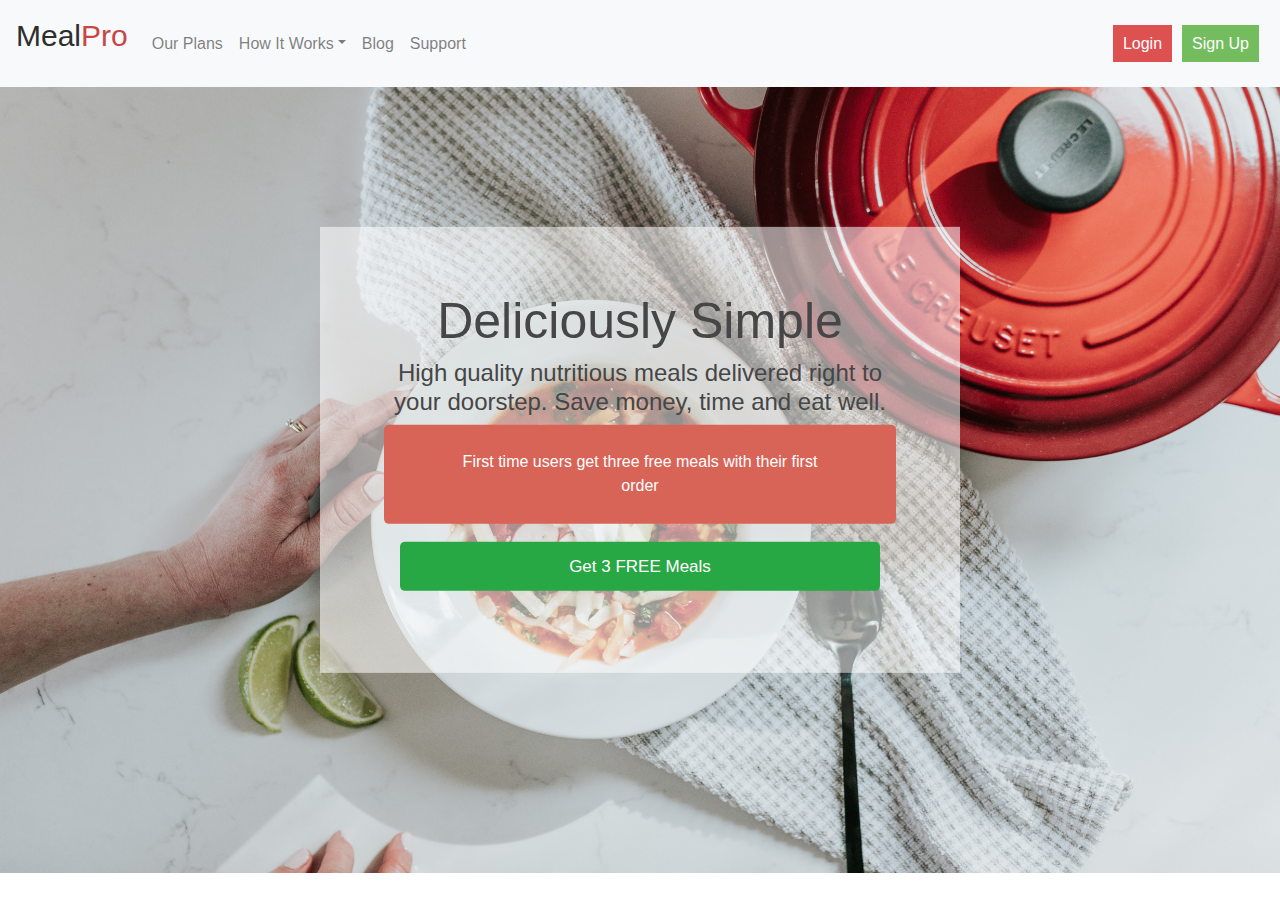
<file: WEBSITE PROGRESS1 2/index.html>
<!DOCTYPE html>
<html lang="en">

<head>
  <!--Links to other pages-->
  <title>Landing Page</title>
  <meta charset="UTF-8" />
  <link rel="stylesheet" href="styles.css" type="text/css" />
  <link rel="interaction" href="script.js" type="text/js" />
  <meta name="viewport" content="width=device-width, initial-scale=1" />
  <link rel="stylesheet" href="https://stackpath.bootstrapcdn.com/bootstrap/4.3.1/css/bootstrap.min.css"
    integrity="sha384-ggOyR0iXCbMQv3Xipma34MD+dH/1fQ784/j6cY/iJTQUOhcWr7x9JvoRxT2MZw1T" crossorigin="anonymous" />
</head>

<body class="landingPage">
  <!--Navigation Bar-->
  <nav class="navbar fixed-top navbar-expand-lg navbar-light bg-light">
    <a class="navbar-brand" href="index.html">
      <!--Styling Logo-->
      <p style="font-size:30px; color:#2e2e2e; font-weight:normal; font-style:normal;">
        Meal<span style="color: #c94646">Pro</span>
      </p>
    </a>
    <!--Makes navigation bar collapse for mobile version-->
    <button class="navbar-toggler" type="button" data-toggle="collapse" data-target="#navbarNavDropdown"
      aria-controls="navbarNavDropdown" aria-expanded="false" aria-label="Toggle navigation">
      <span class="navbar-toggler-icon"></span>
    </button>
    <div class="collapse navbar-collapse" id="navbarNavDropdown">
      <!--Navigation bar contents-->
      <ul class="navbar-nav">
        <li class="nav-item">
          <a class="nav-link" href="#">Our Plans</a>
        </li>
        <li class="nav-item dropdown">
          <a class="nav-link dropdown-toggle" href="#">How It Works</a>
        </li>

        <li class="nav-item">
          <a class="nav-link" href="#">Blog</a>
        </li>
        <li class="nav-item">
          <a class="nav-link" href="#">Support</a>
        </li>
      </ul>
      <!--Sign Up and Login Buttons in Navigation-->
      <ul class="navbar-nav ml-md-auto">
        <li class="nav-item">
          <a class="nav-link-rd" href="#">Login<span class="sr-only"></a>
        </li>
        <li class="nav-item">
          <a class="nav-link-gr" href="2. signup.html">Sign Up<span class="sr-only">(current)</span></a>
        </li>
      </ul>
    </div>
  </nav>

  <!--Main Content-->
  <div class="overlay-text">
    <div class="Signup">
      <!--Heading-->
      <h1 style="font-size:50px">Deliciously Simple</h1>
      <!--Paragraph Text-->
      <h4>
        High quality nutritious meals delivered right to your doorstep. Save
        money, time and eat well.
      </h4>
      <div class="h5landing">
        First time users get three free meals with their first order
      </div>
      <!--Button-->
      <a class="nav-link" href="2. signup.html"><button type="button" class="btn2 btn-success">
          Get 3 FREE Meals
        </button></a>
    </div>
  </div>
  <!--Background Image-->
  <div class="row">
    <img src="Images/Cover_image.jpg" alt="Cover" style="width:100%" id="landingimage" />
  </div>
  <div class="footer">
    <h2></h2>
  </div>

</body>

</html>
</file>
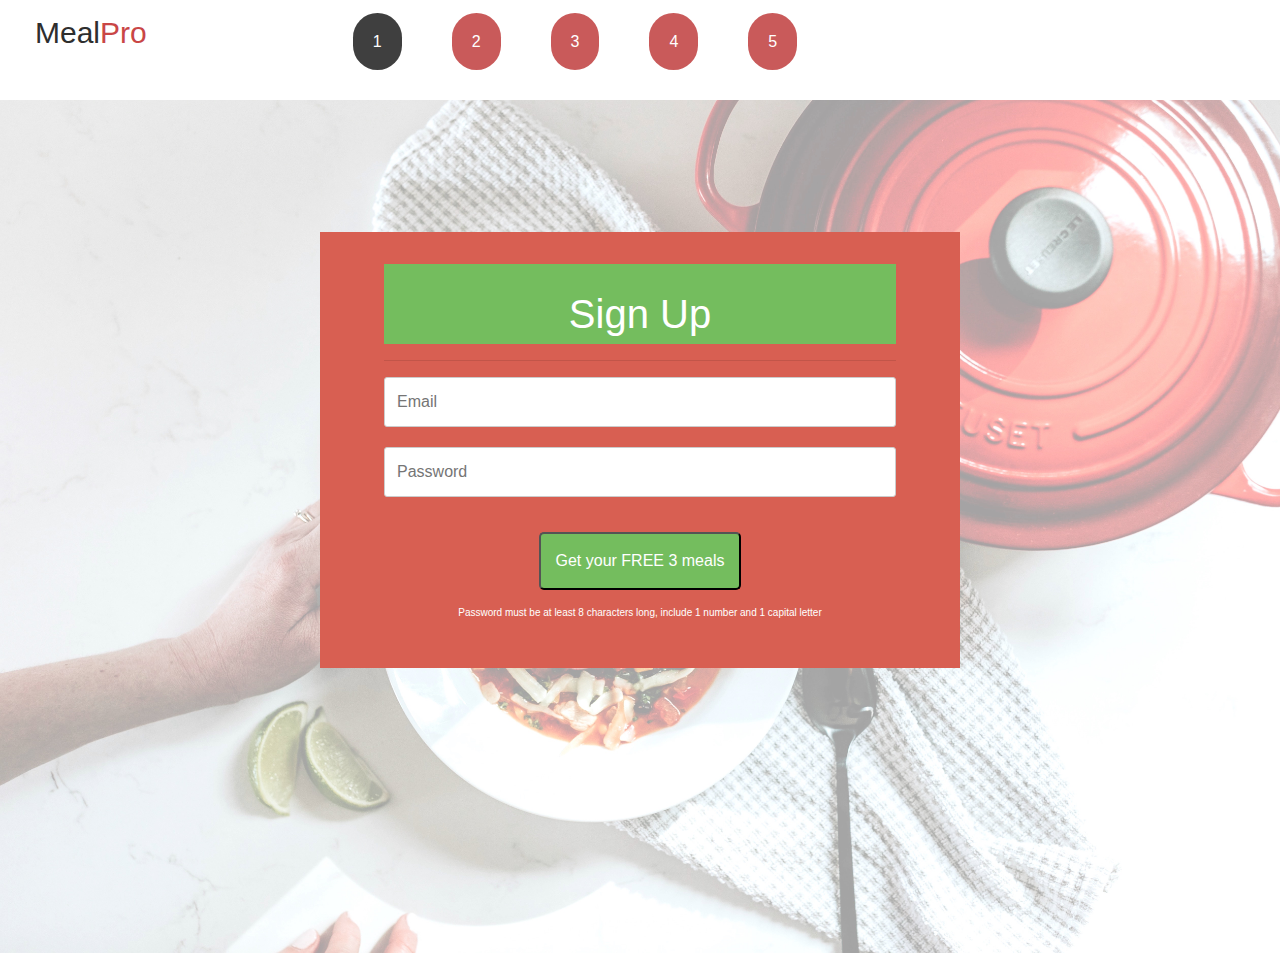
<file: WEBSITE PROGRESS1 2/2. signup.html>
<!DOCTYPE html>
<html lang="en">

<head>
  <title>Sign Up</title>
  <meta charset="UTF-8" />
  <meta name="viewport" content="width=device-width, initial-scale=1" />
  <link rel="stylesheet" href="styles.css" type="text/css" />
  <link rel="interaction" href="script.js" type="text/js" />
  <link rel="stylesheet" href="https://stackpath.bootstrapcdn.com/bootstrap/4.3.1/css/bootstrap.min.css"
    integrity="sha384-ggOyR0iXCbMQv3Xipma34MD+dH/1fQ784/j6cY/iJTQUOhcWr7x9JvoRxT2MZw1T" crossorigin="anonymous" />
  <style>
    body {
      font-family: Arial, Helvetica, sans-serif;
    }
  </style>
</head>

<body>
  <!--Styles top bar of page-->
  <div class="row">
    <div class="col-20">
      <!-----Styles the Logo----->
      <p style="font-size:30px; color:#2e2e2e; font-weight:normal; font-style:normal;">
        Meal<span style="color: #c94646">Pro</span>
      </p>
      <!--Progress bar for mobile-->
      <div class="meter">
        <span style="width:20%"></span>
      </div>
    </div>
    <div class="col-80">
      <!-----Progress Bar for desktop----->
      <nav>
        <ul class="pagination">
          <li id="1" class="page-item-bar">
            <!--Colours in progress-->
            <a class="page-link-bar" style="background-color: #3f3f3f">1</a>
          </li>
          <li id="2" class="page-item-bar ">
            <a class="page-link-bar">2</a>
          </li>
          <li id="3" class="page-item-bar">
            <a class="page-link-bar">3</a>
          </li>
          <li id="4" class="page-item-bar">
            <a class="page-link-bar">4</a>
          </li>
          <li id="5" class="page-item-bar">
            <a class="page-link-bar">5</a>
          </li>
        </ul>
      </nav>
    </div>
  </div>

  <!--BACKGROUND IMAGE-->
  <div>
    <img src="Images/Cover_image copy.jpg" img alt="Cover" id="backgroundimg" style="width:100%" />
  </div>

  <!--SIGN UP FORM-->
  <div class="overlay-textsignup">
    <div class="redcontainer">
      <div class="greencontainer">
        <h1>Sign Up</h1>
      </div>
      <hr />
      <!--Validates email and password content-->
      <form name="mySignupForm" action="/3. mealplan.html" onsubmit="validateSignupForm()"" method=" POST">
        <input type="text" placeholder="Email" name="email">
        <input type="text" placeholder="Password" name="password">
        <input type="submit" value="Get your FREE 3 meals" class="nextbutton">
      </form>
      <p style="font-size: 10px"> Password must be at least 8 characters long, include 1 number and 1 capital letter
      </p>

    </div>
  </div>
  </div>

  <script type="text/javascript" src="script.js"></script>
</body>

</html>
</file>
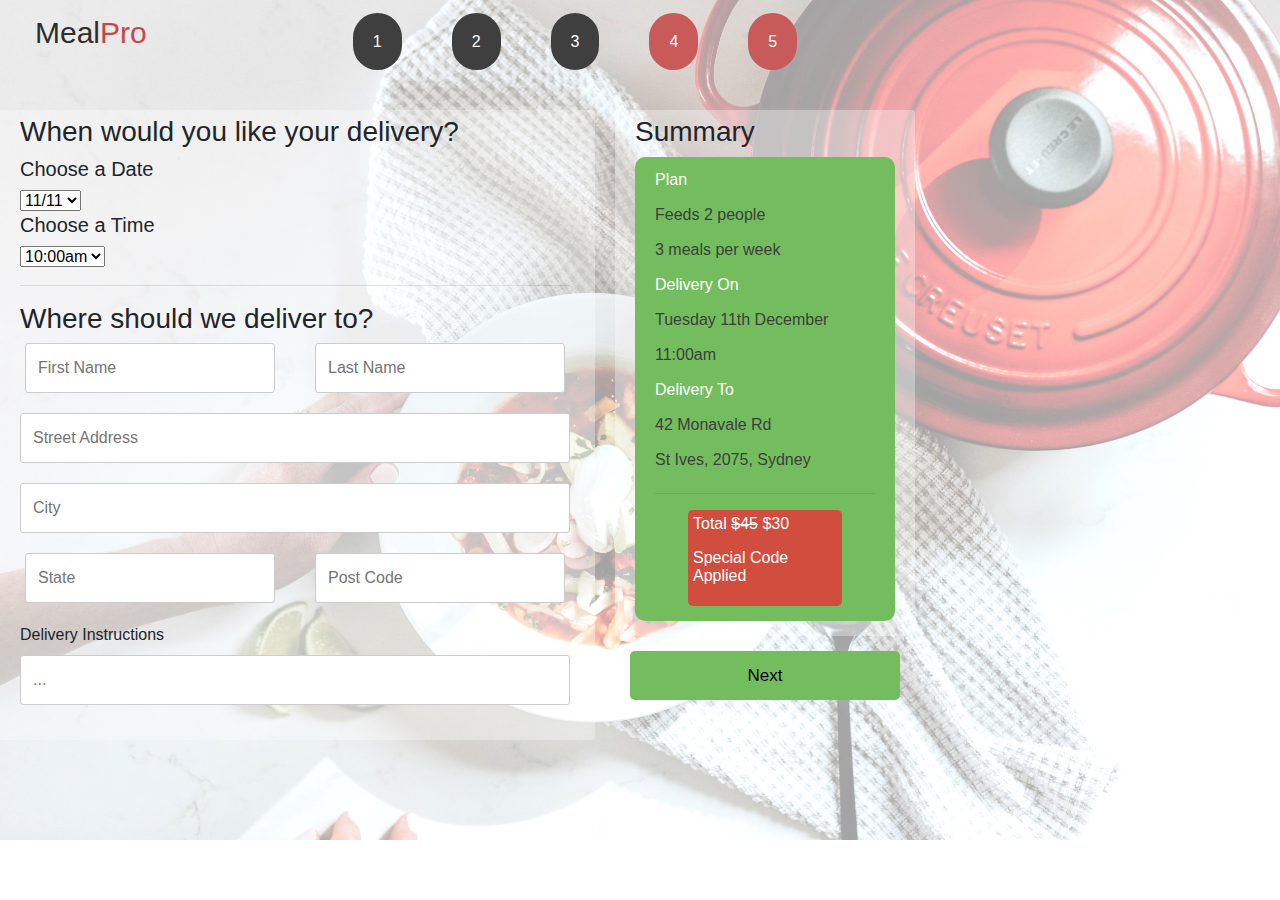
<file: WEBSITE PROGRESS1 2/4. delivery.html>
<!DOCTYPE html>
<html lang="en">

<head>
    <title>Delivery</title>
    <meta charset="UTF-8">
    <meta name="viewport" content="width=device-width, initial-scale=1">
    <link rel="stylesheet" href="styles.css" type="text/css" />
    <link rel="interaction" href="script.js" type="text/js" />
    <link rel="stylesheet" href="https://stackpath.bootstrapcdn.com/bootstrap/4.3.1/css/bootstrap.min.css"
        integrity="sha384-ggOyR0iXCbMQv3Xipma34MD+dH/1fQ784/j6cY/iJTQUOhcWr7x9JvoRxT2MZw1T" crossorigin="anonymous" />
    <style>
        body {
            background-image: url("Images/Cover_image copy.jpg");
            background-color: #cccccc;
            background-size: cover;
            width: 100%;
        }
    </style>
</head>

<body>
    <!------------------------Styles top bar of page--------------------------->
    <div class="row">
        <div class="col-20">
            <!-----Styles the Logo----->
            <p style="font-size:30px; color:#2e2e2e; font-weight:normal; font-style:normal;">
                Meal<span style="color: #c94646">Pro</span>
            </p>
            <!--Progress bar for mobile-->
            <div class="meter">
                <span style="width:60%"></span>
            </div>
        </div>
        <div class="col-80">
            <!-----Progress Bar----->
            <nav>
                <ul class="pagination">
                    <li class="page-item-bar">
                        <!-----Colours in progress----->
                        <a class="page-link-bar" style="background-color: #3f3f3f">1</a>
                    </li>
                    <li class="page-item-bar">
                        <a class="page-link-bar" style="background-color: #3f3f3f">2</a>
                    </li>
                    <li class="page-item-bar">
                        <a class="page-link-bar" style="background-color: #3f3f3f">3</a>
                    </li>
                    <li class="page-item-bar">
                        <a class="page-link-bar">4</a>
                    </li>
                    <li class="page-item-bar">
                        <a class="page-link-bar">5</a>
                    </li>
                </ul>
            </nav>
        </div>
    </div>

    <div id="delivery_mobile" class="row">
        <!-----Main Form Content (Left)----->
        <div id="delivery_mob_content" class="col-75">
            <div class="container1">
                <div class="row">
                    <div class="col-50">
                        <h3>When would you like your delivery?</h3>
                        <form>
                            <h5>Choose a Date</h5>
                            <form action="/action_page.php">
                                <select date="date">
                                    <option value="11/11">11/11</option>
                                    <option value="12/11">12/11</option>
                                    <option value="13/11">13/11</option>
                                    <option value="14/11">14/11</option>
                                </select>
                            </form>
                            <h5>Choose a Time</h5>
                            <select time="time">
                                <option value="10:00am">10:00am</option>
                                <option value="11:00am">11:00am</option>
                                <option value="12:00">12:00am</option>
                                <option value="01:00pm">01:00pm</option>
                            </select>
                        </form>
                    </div>
                </div>
                <div class="row">
                    <!-----Form - Personal Details----->
                    <div class="col-50">
                        <hr>
                        <h3>Where should we deliver to?</h3>
                        <div class="row">
                            <!-----Split into columns for formatting purposes----->
                            <div class="col-50">
                                <input type="text" id="fname" name="fname" placeholder="First Name">
                                </form>
                            </div>
                            <div class="col-50">
                                <input type="text" id="lname" name="lname" placeholder="Last Name">
                            </div>
                        </div>
                        <input type="text" id="adr" name="address" placeholder="Street Address">
                        <input type="text" id="city" name="city" placeholder="City">
                        <div class="row">
                            <div class="col-50">
                                <input type="text" id="state" name="state" placeholder="State">
                            </div>
                            <div class="col-50">
                                <input type="text" id="post" name="post" placeholder="Post Code">
                            </div>
                        </div>
                        <div>
                            <!-----Delivery Instructions----->
                            <label for="Instructions"></i> Delivery
                                Instructions</label>
                            <input type="text" id="message" name="message" placeholder="...">
                        </div>
                    </div>
                </div>
            </div>
        </div>
        <!-----Delivery Form Summary (Right)----->
        <div id="delivery_mob_summary" class="col-25">
            <div class="container1">
                <h3>Summary</h3>
                <div class="summary">
                    <!-----List Items----->
                    <ul>
                        <li>Plan</li>
                        <ul>
                            <li>Feeds 2 people</li>
                            <li>3 meals per week</li>
                        </ul>
                        <li>Delivery On</li>
                        <ul>
                            <li>Tuesday 11th December</li>
                            <li>11:00am</li>
                        </ul>
                        <li>Delivery To</li>
                        <ul>
                            <li>42 Monavale Rd</li>
                            <li>St Ives, 2075, Sydney</li>
                        </ul>
                    </ul>
                    <!-----Horizontal Line----->
                    <hr>
                    <!-----Separately styles price box----->
                    <div class="pricebox">
                        <p>Total <s>$45</s> $30 </p>
                        <p>Special Code Applied</p>
                    </div>

                </div>
            </div>
            <!-----Next Button---->
            <div><a href="5. checkout.html">
                    <button type="button" value="submit" class="btnnext">
                        Next
                    </button>
                </a></div>
        </div>
    </div>
    <script type="text/javascript" src="script.js"></script>

</body>

</html>
</file>
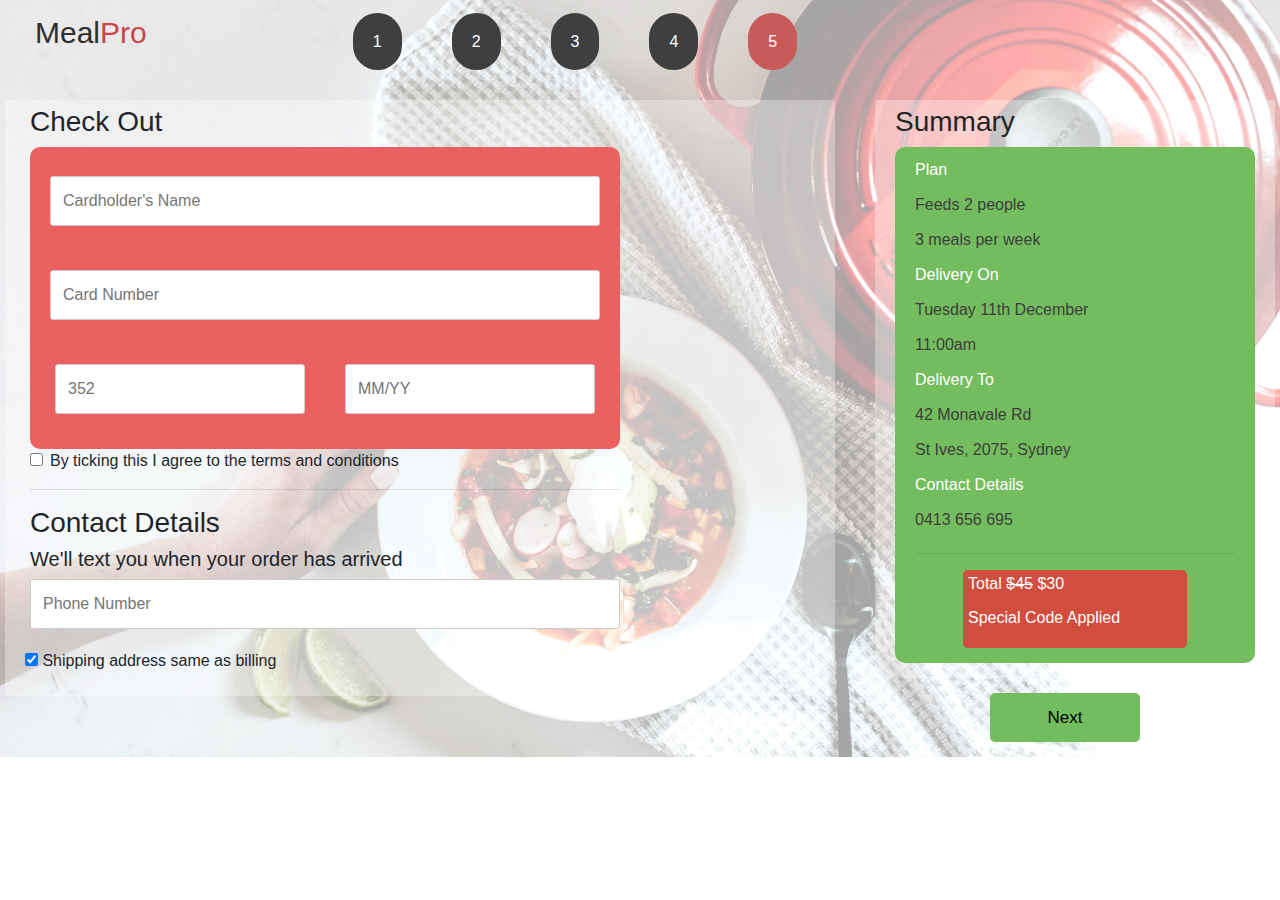
<file: WEBSITE PROGRESS1 2/5. checkout.html>
<!DOCTYPE html>
<html lang="en">

<head>
  <title>Check Out</title>
  <meta charset="UTF-8" />
  <meta name="viewport" content="width=device-width, initial-scale=1" />
  <link rel="stylesheet" href="styles.css" type="text/css" />
  <link rel="interaction" href="script.js" type="text/js" />
  <link rel="stylesheet" href="https://stackpath.bootstrapcdn.com/bootstrap/4.3.1/css/bootstrap.min.css"
    integrity="sha384-ggOyR0iXCbMQv3Xipma34MD+dH/1fQ784/j6cY/iJTQUOhcWr7x9JvoRxT2MZw1T" crossorigin="anonymous" />
  <style>
    body {
      background-image: url("Images/Cover_image copy.jpg");
      background-color: #cccccc;
      background-size: cover;
      width: 100%;
    }
  </style>
</head>

<body>
  <!------------------------Styles top bar of page--------------------------->
  <div class="row">
    <div class="col-20">
      <!-----Styles the Logo----->
      <p style="font-size:30px; color:#2e2e2e; font-weight:normal; font-style:normal;">
        Meal<span style="color: #c94646">Pro</span>
      </p>
      <!--Progress bar for mobile-->
      <div class="meter">
        <span style="width:75%"></span>
      </div>
    </div>
    <div class="col-80">
      <!-----Progress Bar----->
      <nav>
        <ul class="pagination">
          <li class="page-item-bar">
            <a class="page-link-bar" style="background-color: #3f3f3f">1</a>
          </li>
          <li class="page-item-bar">
            <a class="page-link-bar" style="background-color: #3f3f3f">2</a>
          </li>
          <li class="page-item-bar">
            <a class="page-link-bar" style="background-color: #3f3f3f">3</a>
          </li>
          <li class="page-item-bar">
            <a class="page-link-bar" style="background-color: #3f3f3f">4</a>
          </li>
          <li class="page-item-bar">
            <a class="page-link-bar">5</a>
          </li>
        </ul>
      </nav>
    </div>
  </div>

  </div>
  <!-----Main Body----->
  <div id="checkout_mobile" class="row">
    <!-----Main Content (Left)----->
    <div class="col-70">
      <div class="container1">
        <form action="/action_page.php">
          <div class="row">
            <div class="col-50">
              <!-----Check-Out Form----->
              <h3>Check Out</h3>
              <!-----Creates credit card box----->
              <div class="container-red">
                <label for="cname"></label>
                <input type="text" id="cname" name="cardname" placeholder="Cardholder's Name" />
                <label for="ccnum"></label>
                <input type="text" id="ccnum" name="cardnumber" placeholder="Card Number" />
                <div class="row">
                  <div class="col-50">
                    <label for="cvv"></label>
                    <input type="text" id="cvv" name="cvv" placeholder="352" />
                  </div>
                  <div class="col-50">
                    <label for="expmonth"></label>
                    <input type="text" id="expiry" name="expiry" placeholder="MM/YY" />
                  </div>
                </div>
              </div>
              <!-----Tick Box----->
              <div class="form-check">
                <input class="form-check-input" type="checkbox" value="" id="defaultCheck1" />
                <label class="form-check-label" for="defaultCheck1">
                  By ticking this I agree to the terms and conditions
                </label>
              </div>
            </div>
          </div>
          <!-----Contact Details Form----->
          <div class="row">
            <div class="col-50">
              <hr />
              <h3>Contact Details</h3>
              <h5>We'll text you when your order has arrived</h5>
              <input type="text" id="number" name="number" placeholder="Phone Number" />
            </div>
          </div>
          <!-----Shipping Address Tick Box----->
          <label>
            <input type="checkbox" checked="checked" name="sameadr" />
            Shipping address same as billing
          </label>
        </form>
      </div>
    </div>
    <!-----Order Summary (Right)----->
    <div class="col-30">
      <div id="id" class="container1">
        <!-----Indented List----->
        <h3>Summary</h3>
        <div class="summary">
          <ul>
            <li>Plan</li>
            <ul>
              <li>Feeds 2 people</li>
              <li>3 meals per week</li>
            </ul>
            <li>Delivery On</li>
            <ul>
              <li>Tuesday 11th December</li>
              <li>11:00am</li>
            </ul>
            <li>Delivery To</li>
            <ul>
              <li>42 Monavale Rd</li>
              <li>St Ives, 2075, Sydney</li>
            </ul>
            <li>Contact Details</li>
            <ul>
              <li>0413 656 695</li>
            </ul>
          </ul>

          <hr />
          <!-----Separately styled pricebox----->
          <div class="pricebox">
            <p>Total <s>$45</s> $30</p>
            <p>Special Code Applied</p>
          </div>
        </div>
      </div>
      <!-----Separately styled button----->
      <div style="margin: 0% 0% 0% 25%">
        <a href="6. choosemeal.html">
          <button type="button" value="submit" class="btnnext" style="width: 50%">
            Next
          </button>
        </a>
      </div>
    </div>
  </div>
  <script type="text/javascript" src="script.js"></script>
</body>

</html>
</file>
<file: WEBSITE PROGRESS1 2/styles.css>
html,

/******************************************************************* GENERAL STYLES ***********************************************************************/

/***** General Font Style*******/
html {
  font-family: Arial, Helvetica, sans-serif;
  line-height: 1.6;
  color: rgb(39, 39, 39);
  background: #fff;
}

/***** Text used to write over background images*******/
.overlay-text {
  text-align: center;
  position: absolute;
  top: 50%;
  left: 50%;
  transform: translate(-50%, -50%);
  color: rgb(70, 70, 70);
}

/** Styles h4 **/
h4 {
  font-family: Arial, Helvetica, sans-serif;
  font-size: 1.5em;
  font-weight: lighter;
}

/** Styles landing/index page - gives red background**/
.h5landing {
  background-color: #d86457;
  color: white;
  padding: 5% 15%;
  border-radius: 5px;
  width: 100%;
  margin: auto;
}

/** Fineprint**/
.fineprint {
  font-size: 0.5em;
  color: white;
}

/************************ NAVIGATION BAR **********************/

/* Changes colour of BOX when hovered and makes NO underline */
.navbar a:hover {
  background-color: #ddd;
  text-decoration: none;
}

/***** Changes colour of text when NOT hovered over ******/
nav ul li:not(.active) a {
  color: rgb(255, 255, 255);
  transition: all 0.3s ease;
}

/************************ PROGRESS BAR**********************/

/*** "pagination" progress bar **/
.pagination {
  align-content: flex-start;
}

/*** Styles the content of individual elements **/
.page-item-bar {
  /*** Colours writing ***/
  color: #ffffff;
  padding: 15px 15px 15px 15px;
}

/*** Styles individual elements **/
.page-link-bar {
  background-color: rgb(201, 90, 90);
  /*** Makes a red circle ***/
  border-radius: 50px;
  padding: 20px;
  margin: 5px 10px 5px 10px;
  text-align: center;
}

/* MOBILE PROGRESS BAR */

/* Mobile Bar */
.meter {
  width: 80%;
  margin: auto;
  border-radius: 10px;
  height: 15px;
  background-color: #333;
}

/* Mobile Bar Progress */
.meter span {
  background-color: #df6254;
  display: block;
  border-radius: 10px;
  height: 15px;
}

/* Hides in desktop mode */
@media (min-width: 640px) {
  .meter {
    display: none;
  }
}

/* Hides progress dots image */
@media (max-width: 640px) {
  .col-80 {
    display: none;
  }
}

/* Correctly sizes top of mobile page */
@media (max-width: 640px) {
  .col-20 {
    width: 100%;
  }
}

/************** BUTTONS *************/

/***** Styles green next button *****/
.btn2 {
  background-color: rgb(116, 189, 94);
  padding: 12px;
  margin: 10px 0;
  border: none;
  width: 100%;
  border-radius: 5px;
  cursor: pointer;
  font-size: 17px;
}

/** Button changes in opacity when hovered over **/
.btn:hover {
  opacity: 70%;
}

/************************ LAYOUT ELEMENTS **********************/

/* Column container */
.row {
  display: flex;
  flex-wrap: wrap;
}

/* row 1 is used for the progress bar */
.row1 {
  display: flex;
  flex-wrap: wrap;
  background-color: white;
}

/* Effects checkout and delivery so it does not get too distorted when resizing page */
form {
  max-width: 600px;
}

form * {
  box-sizing: border-box;
}

/* Helps to format elements on page when resizing */
.flex-container {
  display: flex;
  justify-content: space-between;
  margin-top: 2em;
}

/* Styles column-20 accross different pages, contains logo and mobile progress bar*/
.col-20 {
  padding: 10px 50px;
  box-sizing: content-box;
}

/* Aligns progress bar in the middle of the top bar */
.col-80 {
  -ms-flex: 50%;
  flex: 50%;
  padding: 15px 0% 15px 10%;
  width: auto;
}

/* header & input column  */
.col-50 {
  -ms-flex: 50%;
  /* IE10 */
  flex: 50%;
  width: 100%;
}

/* content column */
.col-70 {
  -ms-flex: 40%;
  /* IE10 */
  flex: 50%;
  width: 100%;
}

/* Padding */
.col-30,
.col-50,
.col-70 {
  padding: 0 20px;
}

/***************************************** LANDING PAGE *******************************************/
/* Makes landing page text more size responsive */
.landingPage body {
  font-family: Arial, Helvetica, sans-serif;
  font-size: 8vw;
}

/* Text able to write over background image*/
.overlay-textsignup {
  text-align: center;
  position: absolute;
  top: 50%;
  left: 50%;
  transform: translate(-50%, -50%);
  color: rgb(37, 37, 37);
}

/***** Transparent Box *********/
.Signup {
  background: rgba(255, 255, 255, 0.555);
  padding: 10%;
  display: block;
}

/*** Takes away background image for mobile **/
@media (max-width: 640px) {
  #landingimage {
    display: none;
  }
}

/********** Green sign-up button **********/
.nav-link-gr {
  background-color: rgb(116, 189, 94);
  padding: 10px;
  width: 100px;
  margin: 5px 5px;
  text-align: center;
}

/********** Red Login Button************/

.nav-link-rd {
  background-color: rgb(221, 81, 81);
  padding: 10px;
  width: 100px;
  margin: 5px 5px;
  text-align: center;
}

/***************************************** SIGN UP PAGE *******************************************/

/* Creates green container for sign-up */
.greencontainer {
  background: rgb(116, 189, 94);
  height: 80px;
  text-align: center;
  padding: 5%;
}

/* Creates red container for sign-up box */
.redcontainer {
  padding: 2em 4em;
  background: #d85f52;
  color: white;
}

/* Creates green next button */
.nextbutton {
  background: rgb(116, 189, 94);
  color: rgb(255, 255, 255);
  padding: 15px;
  border-radius: 5px;
  text-decoration: none;
  margin: 15px;
}

/* Changes text colour when hovered over*/
.nextbutton:hover {
  text-decoration: none;
  color: #ccc;
}

/* Styles fineprint*/
.fineprint {
  font-size: 0.5em;
  color: white;
  margin: 5px;
}


/* aligns progress bar in the middle */
.col-80 {
  -ms-flex: 50%;
  flex: 50%;
  padding: 15px 0% 15px 10%;
  width: auto;
}

/* Hides background image */
@media (max-width: 640px) {
  #backgroundimg {
    display: none;
  }
}

/* Hides progress dots image */
@media (max-width: 640px) {
  .col-80 {
    display: none;
  }
}

/* Hides background image */
@media (max-width: 640px) {
  #backgroundimg {
    display: none;
  }
}

/* Resizes layout */
@media (max-width: 640px) {
  .overlay-textsignup {
    width: 100%;
    height: 60%;
    padding: 0px;
  }
}


/***************************************** CHOOSE MEALPLAN *******************************************/

/* Styles option plan cards */
.card1 {
  box-shadow: 0 4px 8px 0 rgba(0, 0, 0, 0.2);
  margin: auto;
  color: white;
  text-align: center;
  font-family: arial;
}

/* Styles option plan cards */
.card1 {
  margin: 0rem 1rem 1rem 1rem;
  padding: 5%;
  /*CARD BACKGROUND*/
  background: rgb(116, 189, 94);
  box-shadow: 2px 4px 25px rgba(0, 0, 0, 0.1);
  border-radius: 0px 0px 12px 12px;
  overflow: hidden;
  transition: all 0.3s linear;
}

/* Styles tag above cards with price option */
.redtag {
  margin: 0rem 1rem 0rem 1rem;
  border-radius: 12px 12px 0px 0px;
  text-align: center;
  overflow: hidden;
  padding: 1em;
  background: #d85f52;
  color: white;
}

/* Formats the spacing of the cards */
.col-50-3 {
  -ms-flex: 50%;
  flex: 50%;
}

/* Padding */
.col-50-3 {
  padding: 10px 50px;
}

/* Styles green button "choose this plan" */
.btn1 {
  background-color: rgb(116, 189, 94);
  padding: 5%;
  margin: 0;
  border: none;
  width: 100%;
  border-radius: 5px;
  cursor: pointer;
  font-size: 17px;
}

/* button changes in opacity when hovered over */
.btn1:hover {
  opacity: 80%;
}

/* Meal plan description and price styling */
.mealplan {
  text-align: left;
  color: #444;
  margin: 2%;
}

/* keeps cards and button inline and nicely formatted with each other */
.div1 {
  margin: 0rem 1rem 0rem 1rem;
  border-radius: 0px 0px 0px 0px;
  text-align: center;
  overflow: hidden;
  background: transparent;
  color: white;
}

/***************************************** DELIVERY *******************************************/

.formfillout {
  text-align: left;
}

/* styles summary column */
.summary {
  text-align: left;
  background: rgb(116, 189, 94);
  color: white;
  padding: 1px;
}

/* Overrides default list styling */
ul {
  list-style-type: none;
  margin: 0;
  padding: 0;
}

/* Styles text in summary column - indented text in different colour*/
ul>ul>li {
  width: 100%;
  color: rgb(61, 61, 61);
}

/* Red pricebox in summary */
.pricebox {
  padding: 5px;
  margin: auto;
  line-height: 18px;
  background: #d14d3e;
  color: white;
  border-radius: 5px;
  width: 70%;
}

/* Styles next button */
.btnnext {
  background-color: rgb(116, 189, 94);
  padding: 12px;
  margin: 5%;
  border: none;
  width: 90%;
  border-radius: 5px;
  cursor: pointer;
  font-size: 17px;
}

/* Makes mobile friendly */
/* Breaks columns */
@media (max-width: 500px) {
  #delivery_mobile {
    flex-direction: column;
  }

  /* Counteracts max-width set for desktop */
  #delivery_mob_summary {
    max-width: 100%;
  }

  #delivery_mob_content {
    max-width: 100%;
  }
}

/***************************************** CHECK OUT *******************************************/

/************* transparent *************/
.container1 {
  background-color: rgba(255, 255, 255, 0.336);
  padding: 5px 20px 15px 20px;
  border-radius: 3px;
  margin: auto;
}

/************* formats summary *************/
#id.container1 {
  width: 25em;
  margin: 0 auto;
}

/************* Credit Card Red Container *************/
.container-red {
  background-color: rgb(235, 97, 97);
  padding: 5px 20px 15px 20px;
  border: none;
  border-radius: 10px;
}

/************* Order Summary Green Container*************/
.summary {
  background-color: rgb(116, 189, 94);
  padding: 5px 20px 15px 20px;
  border: none;
  border-radius: 10px;
  color: #fff;
  line-height: 35px;
}

/************** FORM INPUT *************/

/***** Styling for text input options *****/
input[type="text"] {
  width: 100%;
  margin-bottom: 20px;
  padding: 12px;
  border: 1px solid #ccc;
  border-radius: 3px;
}

/***** Better spacing for sign up page *****/
input[type="text2"] {
  width: 100%;
  margin-bottom: 10px;
  padding: 12px;
  border: 1px solid #ccc;
  border-radius: 3px;
}

/***************************************** CONFIRMATION *******************************************/

.modal-title {
  text-align: center;
}

/***************************************** CHOOSE MEALS *******************************************/
/** Summary Box **/
.container-green {
  background-color: rgb(116, 189, 94);
  padding: 5px 20px 15px 20px;
  border: none;
  border-radius: 10px;
  color: #fff;
}

/** Heart changes in opacity when hovered over **/
button:hover {
  opacity: 0.7;
}

/* Summary and Content Columns - makes responsive and positions them correctly on page*/
.col-75 {
  -ms-flex: 25%;
  /* IE10 */
  flex: 25%;
  margin: 10px 10px 100px 10px;
  max-width: 600px;
}

/* Choose Meals Columns: Summary */
.col-25 {
  -ms-flex: 25%;
  /* IE10 */
  flex: 25%;
  max-width: 300px;
  margin: 10px 10px 100px 10px;
}

.content {
  display: flex;
  flex-wrap: wrap;
}

/** Labels the card **/
.product {
  text-align: center;
  padding: 1.5rem 2.5rem;
  background: rgb(116, 189, 94);
  margin: 0 0 2rem 0;
  font-size: 1.5rem;
}

/* Controls product text */
.flip-card2 h1 {
  margin: 0 0 2rem 0;
  font-size: 1.5rem;
  color: rgb(255, 255, 255);
}

/** Makes adaptable to mobile phone **/
@media only screen and (max-width: 768px) {
  #choose_meals_column {
    width: 100%;
    flex-direction: row-reverse;
    position: fixed;
    height: auto;
    bottom: -80px;
    background-color: white;
  }
}

/** Makes adaptable to mobile phone - basket sticks to bottom of the page **/
@media only screen and (max-width: 768px) {
  #choose_meals_summary {
    width: 100%;
    background-color: white;
  }
}

@media (max-width: 400px) {

  /* Counteracts max-width set for desktop */
  .col-25 {
    max-width: 100%;
  }
}

/*************FLIPPING CARD********************/

/* Formats flip card & gives 3D effect*/
.flip-card2 {
  box-shadow: 0 4px 8px 0 rgba(0, 0, 0, 0.2);
  width: 240px;
  height: 250px;
  margin: auto;
  text-align: center;
  font-family: arial;
  border: 1px solid #ffffff;
  perspective: 1000px;
}

/* Controls layout of card*/
.flip-card2 {
  position: relative;
  margin: 1rem;
  padding-bottom: calc(2em + 60px);
  /*CARD BACKGROUND*/
  background: white;
  box-shadow: 2px 4px 25px rgba(0, 0, 0, 0.1);
  border-radius: 12px;
  overflow: hidden;
  transition: all 0.3s linear;
}

/* Formats card and controls transition */
.flip-card-inner {
  position: relative;
  width: 100%;
  height: 100%;
  text-align: center;
  transition: transform 0.8s;
  transform-style: preserve-3d;
}

/* Horizontally flips when hovered over */
.flip-card:hover .flip-card-inner {
  transform: rotateY(180deg);
}

/* Position the front and back side */
.flip-card-front,
.flip-card-back {
  position: absolute;
  width: 100%;
  height: 100%;
  backface-visibility: hidden;
}

/* Style the back side */
.flip-card-back {
  background-color: white;
  color: rgb(77, 77, 77);
  transform: rotateY(180deg);
  text-align: left;
  padding: 10%;
  font-size: 12px;
}

/* Adds shadow when hovered over */
.flip-card2:hover {
  box-shadow: 2px 8px 45px rgba(0, 0, 0, 0.25);
}

/* Heart button */
.flip-card2 button {
  position: fixed;
  bottom: 0%;
  width: 30px;
  display: block;
  height: 30px;
  background-color: transparent;
  border: none;
  color: rgb(255, 255, 255);
  cursor: pointer;
  transition: all 0.2s linear;
  transform: translate(180px, -40px);
}

/* Colours the heart button when clicked */
.flip-card2 button:focus {
  color: #d33c3c;
}

/* This container is needed to position the front and back side */
.flip-card2-inner {
  position: relative;
  width: 100%;
  height: 100%;
  text-align: center;
  transition: transform 0.8s;
  transform-style: preserve-3d;
}

/* Do an horizontal flip when you move the mouse over the flip box container */
.flip-card2:hover .flip-card-inner {
  transform: rotateY(180deg);
}

/* Position the front and back side */
.flip-card2-front,
.flip-card2-back {
  position: absolute;
  width: 100%;
  height: 100%;
  backface-visibility: hidden;
}

/* Style the back side */
.flip-card2-back {
  background-color: white;
  color: grey;
  transform: rotateY(180deg);
  align-content: center;
  padding: 20%;
}

@media (max-width: 400px) {

  /* Counteracts max-width set for desktop */
  #delivery_mob_summary {
    max-width: 100%;
  }
}
</file>
